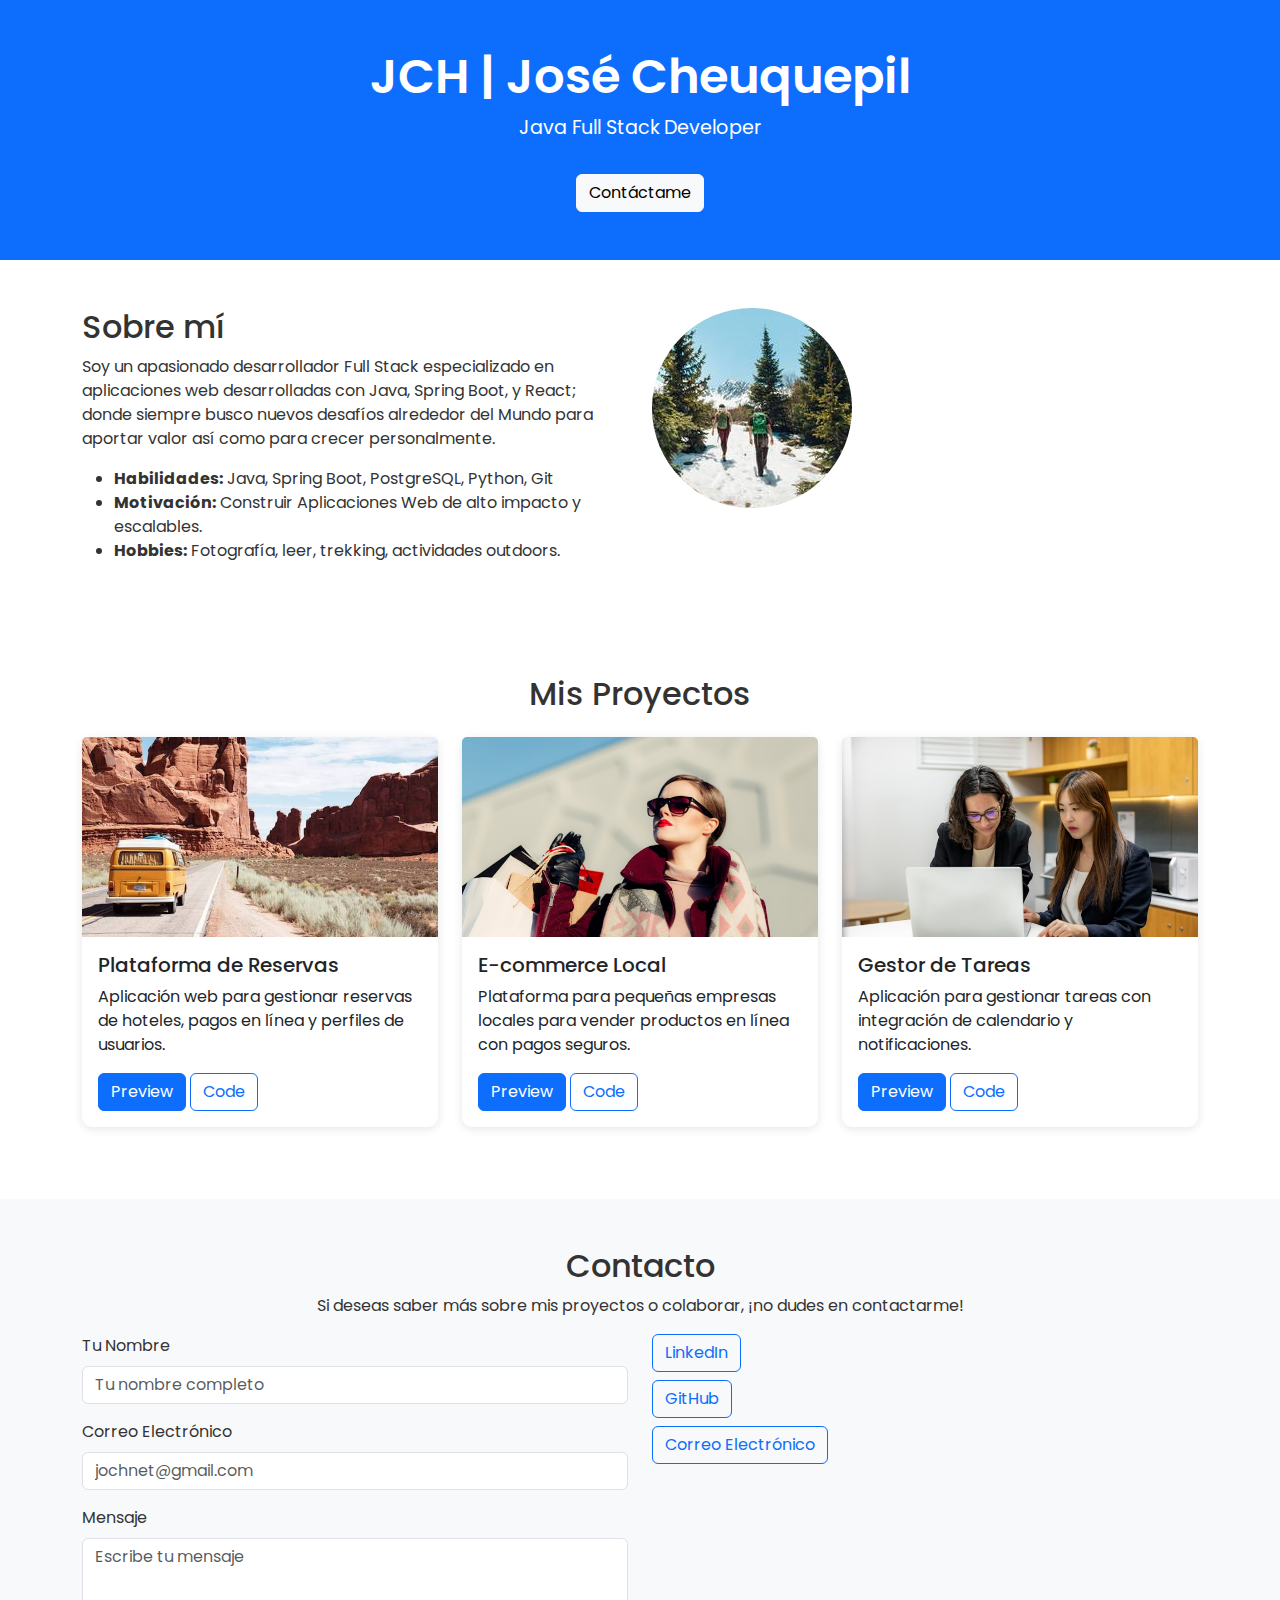
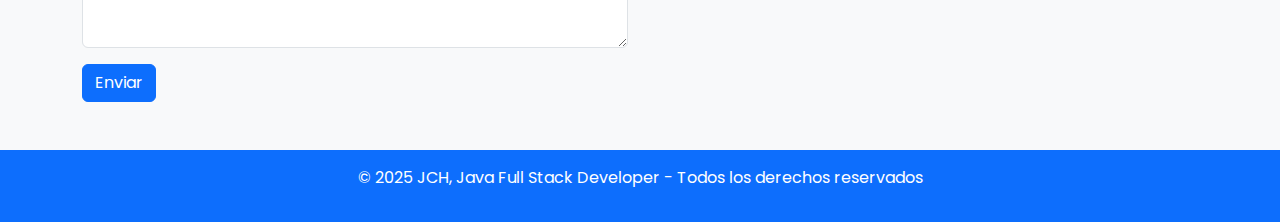
<file: index.html>
<!DOCTYPE html>
<html lang="es">
<head>
  <meta charset="UTF-8">
  <meta name="viewport" content="width=device-width, initial-scale=1.0">
  <title>JCH | Portafolio - Java Full Stack Developer</title>
  <link href="https://fonts.googleapis.com/css2?family=Poppins:wght@400;500;600&display=swap" rel="stylesheet">
  <link href="https://cdn.jsdelivr.net/npm/bootstrap@5.1.3/dist/css/bootstrap.min.css" rel="stylesheet">
  <link rel="stylesheet" href="css/styles.css">
</head>
<body>

  <!-- Encabezado -->
  <header class="text-center py-5 bg-primary text-white">
    <h1>JCH | José Cheuquepil</h1>
    <p>Java Full Stack Developer</p>
    <a href="#contacto" class="btn btn-light mt-3">Contáctame</a>
  </header>

  <!-- Sobre mí -->
  <section id="sobre-mi" class="container py-5">
    <div class="row">
      <div class="col-md-6">
        <h2>Sobre mí</h2>
        <p>Soy un apasionado desarrollador Full Stack especializado en aplicaciones web desarrolladas con Java, Spring Boot, y React; donde siempre busco nuevos desafíos alrededor del Mundo para aportar valor así como para crecer personalmente.</p>
        <ul>
          <li><strong>Habilidades:</strong> Java, Spring Boot, PostgreSQL, Python, Git</li>
          <li><strong>Motivación:</strong> Construir Aplicaciones Web de alto impacto y escalables.</li>
          <li><strong>Hobbies:</strong> Fotografía, leer, trekking, actividades outdoors.</li>
        </ul>
      </div>
      <div class="col-md-6">
        <img src="img/perfil.jpg" alt="JCH" class="img-fluid rounded-circle">
      </div>
    </div>
  </section>

  <!-- Proyectos -->
  <section id="proyectos" class="container py-5">
    <h2 class="text-center mb-4">Mis Proyectos</h2>
    <div class="row">
      <!-- Proyecto 1 -->
      <div class="col-md-4 mb-4">
        <div class="card">
          <img src="img/proyecto1.jpg" class="card-img-top" alt="Proyecto 1">
          <div class="card-body">
            <h5 class="card-title">Plataforma de Reservas</h5>
            <p class="card-text">Aplicación web para gestionar reservas de hoteles, pagos en línea y perfiles de usuarios.</p>
            <a href="#" class="btn btn-primary" data-bs-toggle="modal" data-bs-target="#previewModal1">Preview</a>
            <a href="https://github.com/jshdev" class="btn btn-outline-primary">Code</a>
          </div>
        </div>
      </div>
      <!-- Proyecto 2 -->
      <div class="col-md-4 mb-4">
        <div class="card">
          <img src="img/proyecto2.jpg" class="card-img-top" alt="Proyecto 2">
          <div class="card-body">
            <h5 class="card-title">E-commerce Local</h5>
            <p class="card-text">Plataforma para pequeñas empresas locales para vender productos en línea con pagos seguros.</p>
            <a href="#" class="btn btn-primary" data-bs-toggle="modal" data-bs-target="#previewModal2">Preview</a>
            <a href="https://github.com/jshdev" class="btn btn-outline-primary">Code</a>
          </div>
        </div>
      </div>
      <!-- Proyecto 3 -->
      <div class="col-md-4 mb-4">
        <div class="card">
          <img src="img/proyecto3.jpg" class="card-img-top" alt="Proyecto 3">
          <div class="card-body">
            <h5 class="card-title">Gestor de Tareas</h5>
            <p class="card-text">Aplicación para gestionar tareas con integración de calendario y notificaciones.</p>
            <a href="#" class="btn btn-primary" data-bs-toggle="modal" data-bs-target="#previewModal3">Preview</a>
            <a href="https://github.com/jshdev" class="btn btn-outline-primary">Code</a>
          </div>
        </div>
      </div>
    </div>
  </section>

  <!-- Modal Preview de Proyecto 1 -->
  <div class="modal fade" id="previewModal1" tabindex="-1" aria-labelledby="previewModalLabel" aria-hidden="true">
    <div class="modal-dialog">
      <div class="modal-content">
        <div class="modal-header">
          <h5 class="modal-title" id="previewModalLabel">Plataforma de Reservas</h5>
          <button type="button" class="btn-close" data-bs-dismiss="modal" aria-label="Close"></button>
        </div>
        <div class="modal-body">
          <img src="img/proyecto1.jpg" alt="Plataforma de Reservas" class="img-fluid">
        </div>
      </div>
    </div>
  </div>

  <!-- Modal Preview de Proyecto 2 -->
  <div class="modal fade" id="previewModal2" tabindex="-1" aria-labelledby="previewModalLabel" aria-hidden="true">
    <div class="modal-dialog">
      <div class="modal-content">
        <div class="modal-header">
          <h5 class="modal-title" id="previewModalLabel">E-commerce Local</h5>
          <button type="button" class="btn-close" data-bs-dismiss="modal" aria-label="Close"></button>
        </div>
        <div class="modal-body">
          <img src="img/proyecto2.jpg" alt="E-commerce Local" class="img-fluid">
        </div>
      </div>
    </div>
  </div>

  <!-- Modal Preview de Proyecto 3 -->
  <div class="modal fade" id="previewModal3" tabindex="-1" aria-labelledby="previewModalLabel" aria-hidden="true">
    <div class="modal-dialog">
      <div class="modal-content">
        <div class="modal-header">
          <h5 class="modal-title" id="previewModalLabel">Gestor de Tareas</h5>
          <button type="button" class="btn-close" data-bs-dismiss="modal" aria-label="Close"></button>
        </div>
        <div class="modal-body">
          <img src="img/proyecto3.jpg" alt="Gestor de Tareas" class="img-fluid">
        </div>
      </div>
    </div>
  </div>

  <!-- Formulario de Contacto -->
  <section id="contacto" class="bg-light py-5">
    <div class="container">
      <h2 class="text-center">Contacto</h2>
      <p class="text-center">Si deseas saber más sobre mis proyectos o colaborar, ¡no dudes en contactarme!</p>
      <div class="row">
        <div class="col-md-6">
          <form>
            <div class="mb-3">
              <label for="nombre" class="form-label">Tu Nombre</label>
              <input type="text" class="form-control" id="nombre" placeholder="Tu nombre completo">
            </div>
            <div class="mb-3">
              <label for="correo" class="form-label">Correo Electrónico</label>
              <input type="email" class="form-control" id="correo" placeholder="jochnet@gmail.com">
            </div>
            <div class="mb-3">
              <label for="mensaje" class="form-label">Mensaje</label>
              <textarea class="form-control" id="mensaje" rows="4" placeholder="Escribe tu mensaje"></textarea>
            </div>
            <button type="submit" class="btn btn-primary">Enviar</button>
          </form>
        </div>
        <div class="col-md-6">
          <ul class="list-unstyled">
            <li><a href="https://www.linkedin.com/in/chjose/" class="btn btn-outline-primary mb-2">LinkedIn</a></li>
            <li><a href="https://github.com/jshdev" class="btn btn-outline-primary mb-2">GitHub</a></li>
            <li><a href="mailto:jochnet@gmail.com" class="btn btn-outline-primary mb-2">Correo Electrónico</a></li>
          </ul>
        </div>
      </div>
    </div>
  </section>

  <!-- Footer -->
  <footer class="text-center py-3 bg-primary text-white">
    <p>&copy; 2025 JCH, Java Full Stack Developer - Todos los derechos reservados</p>
  </footer>

  <script src="https://cdn.jsdelivr.net/npm/bootstrap@5.1.3/dist/js/bootstrap.bundle.min.js"></script>
  <script src="js/scripts.js"></script>
</body>
</html>
</file>
<file: css/styles.css>
/* Estilos generales */
body {
    font-family: 'Poppins', sans-serif;
    color: #333;
  }
  
  /* Encabezado */
  header {
    background-color: #007bff;
    color: white;
    padding: 50px 0;
  }
  
  header h1 {
    font-size: 3rem;
    font-weight: 600;
  }
  
  header p {
    font-size: 1.2rem;
    font-weight: 400;
  }
  
  /* Proyectos */
  .card {
    border: none;
    border-radius: 10px;
    box-shadow: 0 2px 10px rgba(0, 0, 0, 0.1);
  }
  
  .card-img-top {
    height: 200px;
    object-fit: cover;
  }
</file>
